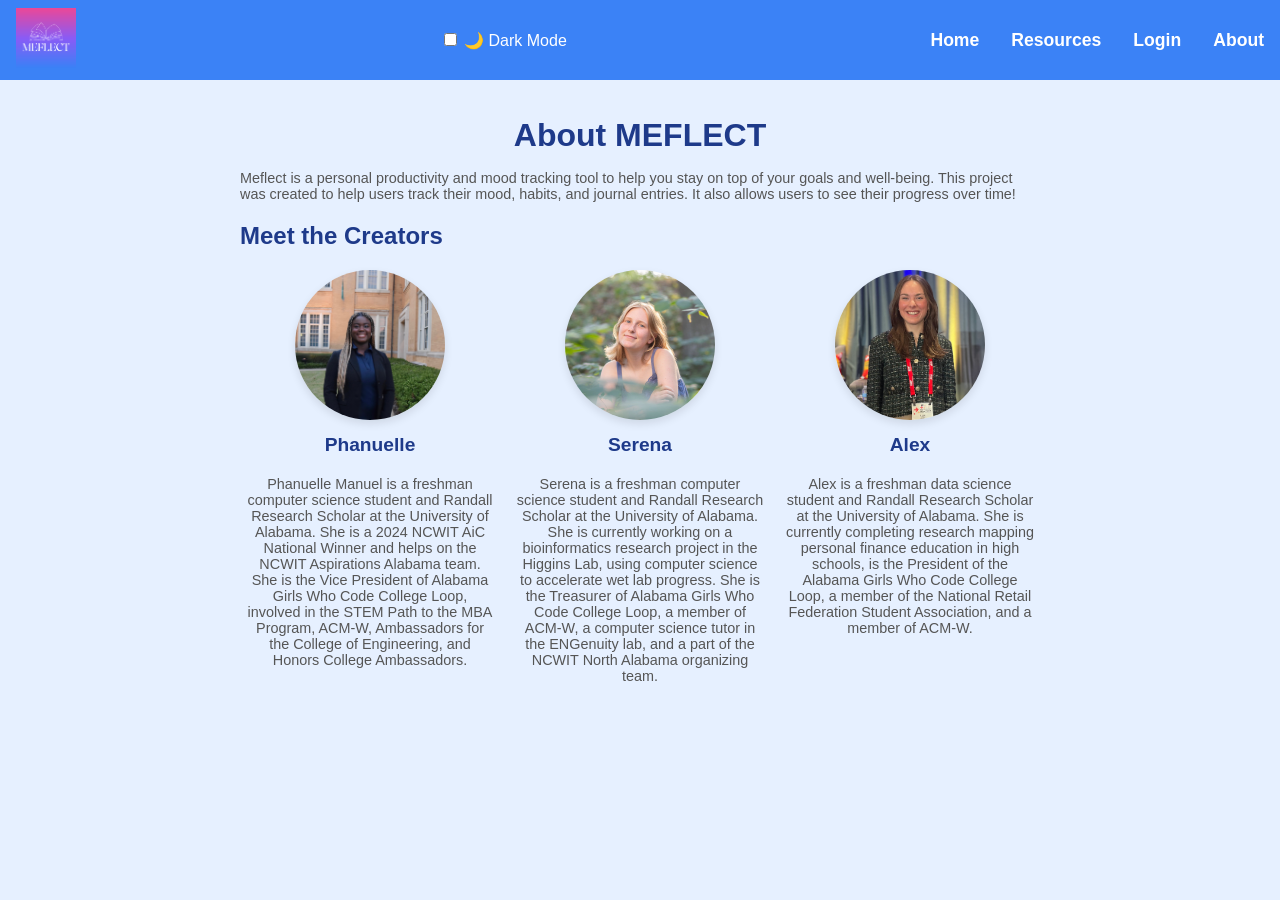
<file: about.html>
<!DOCTYPE html>
<html lang="en">
<head>
    <meta charset="UTF-8" />
    <meta name="viewport" content="width=device-width, initial-scale=1.0" />
    <title>Meflect - About</title>
    <link rel="stylesheet" href="style.css" />
    <script src="script.js" defer></script>
    <link rel="icon" href="ME_FLECT.png" type="image/png">
</head>
      
<body>

    <nav class="navbar">
        <div class="navbar-left">
            <a href="index.html">
                <img src="ME_FLECT.png" alt="Meflect Logo" class="logo">
              </a>
                </div>
                <label class="theme-toggle">
                    <input type="checkbox" id="dark-mode-toggle" />
                    🌙 Dark Mode
                  </label>
              
        <ul class="navbar-menu">
            <li><a href="index.html">Home</a></li>
            <li><a href="sources.html">Resources</a></li>
            <li><a href="login.html">Login</a></li>
            <li><a href="about.html">About</a></li>
        </ul>
    </nav>

    <div class="container">
        <h1>About MEFLECT</h1>
        <p>Meflect is a personal productivity and mood tracking tool to help you stay on top of your goals and well-being. This project was created to help users track their mood, habits, and journal entries. It also allows users to see their progress over time!</p>

        <h2>Meet the Creators</h2>
        <div class="team-container">
            <div class="team-member">
                <img src="Manuel_Phanuelle_Headshot_Recent.JPEG" alt="Phanuelle" class="team-photo">
                <h3>Phanuelle</h3>
                <p>Phanuelle Manuel is a freshman computer science student and Randall Research Scholar at the University of Alabama. She is a 2024 NCWIT AiC National Winner and helps on the NCWIT Aspirations Alabama team. She is the Vice President of Alabama Girls Who Code College Loop, involved in the STEM Path to the MBA Program, ACM-W, Ambassadors for the College of Engineering, and Honors College Ambassadors. </p>
            </div>
            <div class="team-member">
                <img src="IMG_3145.jpg" alt="Serena" class="team-photo">
                <h3>Serena</h3>
                <p>Serena is a freshman computer science student and Randall Research Scholar at the University of Alabama. She is currently working on a bioinformatics research project in the Higgins Lab, using computer science to accelerate wet lab progress. She is the Treasurer of Alabama Girls Who Code College Loop,  a member of ACM-W, a computer science tutor in the ENGenuity lab, and a part of the NCWIT North Alabama organizing team. </p>
            </div>
            <div class="team-member">
                <img src="IMG_7450.jpg" alt="Alex" class="team-photo">
                <h3>Alex</h3>
                <p>Alex is a freshman data science student and Randall Research Scholar at the University of Alabama. She is currently completing research mapping personal finance education in high schools, is the President of the Alabama Girls Who Code College Loop, a member of the National Retail Federation Student Association, and a member of ACM-W.</p>
            </div>
        </div>
    </div>

</body>
</html>
</file>
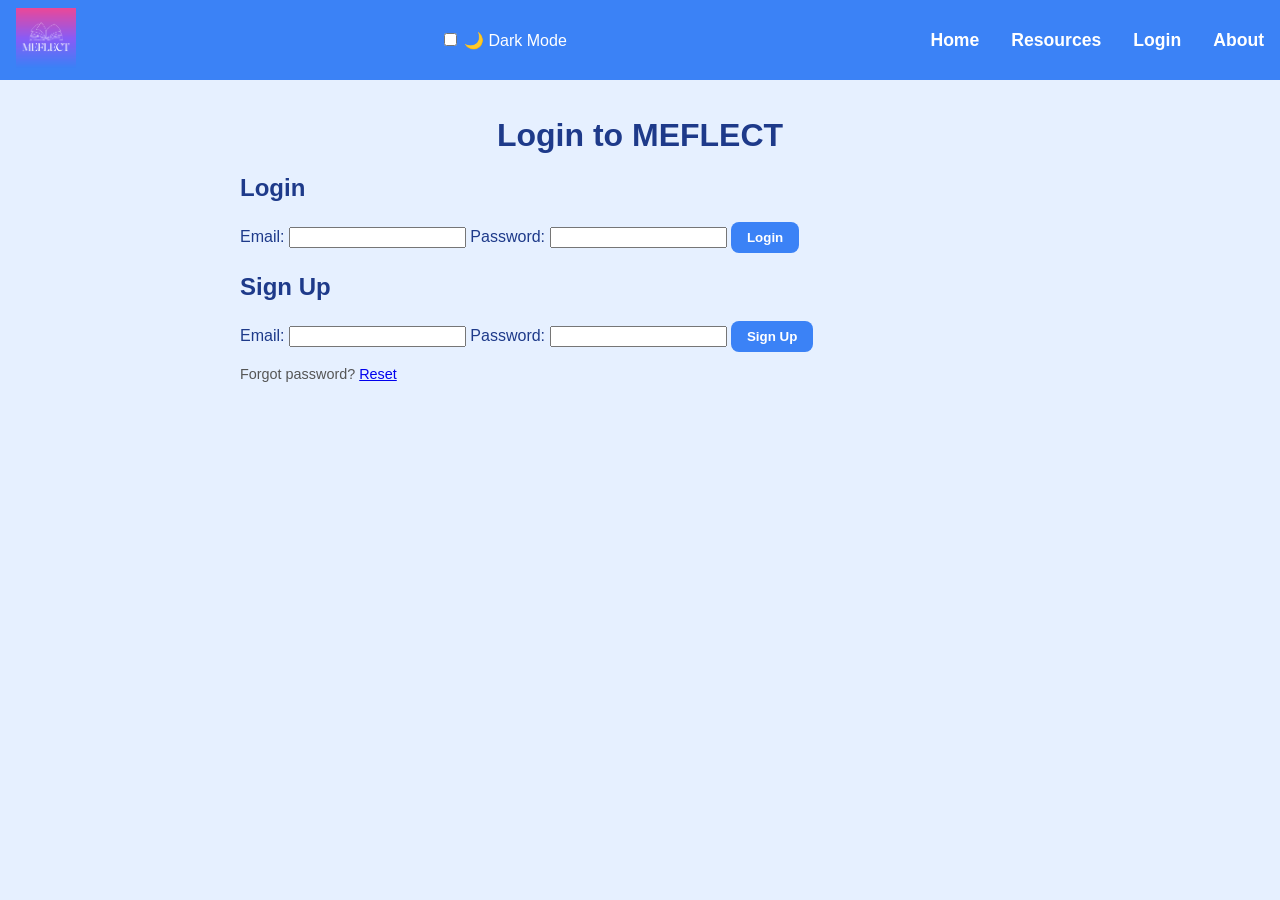
<file: login.html>
<!DOCTYPE html>
<html lang="en">
<head>
    <meta charset="UTF-8" />
    <meta name="viewport" content="width=device-width, initial-scale=1.0" />
    <title>Meflect - Login</title>
    <link rel="stylesheet" href="style.css" />
    <script src="script.js" defer></script>
    <link rel="icon" href="ME_FLECT.png" type="image/png">
</head>
<body>

    <nav class="navbar">
        <div class="navbar-left">
            <a href="index.html">
                <img src="ME_FLECT.png" alt="Meflect Logo" class="logo">
              </a>
                </div>
                <label class="theme-toggle">
                    <input type="checkbox" id="dark-mode-toggle" />
                    🌙 Dark Mode
                  </label>
              
              <ul class="navbar-menu">
            <li><a href="index.html">Home</a></li>
            <li><a href="sources.html">Resources</a></li>
            <li><a href="login.html">Login</a></li>
            <li><a href="about.html">About</a></li>
        </ul>
    </nav>
      
  <div class="container">
    <h1>Login to MEFLECT</h1>
    
    <div class="form-container">
      <!-- Login Form -->
      <form id="login-form">
        <h2>Login</h2>
        <label for="login-email">Email:</label>
        <input type="email" id="login-email" required />
        
        <label for="login-password">Password:</label>
        <input type="password" id="login-password" required />
        
        <button type="submit">Login</button>
      </form>

      <!-- Signup Form -->
      <form id="signup-form">
        <h2>Sign Up</h2>
        <label for="signup-email">Email:</label>
        <input type="email" id="signup-email" required />
        
        <label for="signup-password">Password:</label>
        <input type="password" id="signup-password" required />
        
        <button type="submit">Sign Up</button>
      </form>
    </div>

    <p>Forgot password? <a href="#">Reset</a></p>
  </div>

  <script src="login.js"></script>
</body>
</html>
</file>
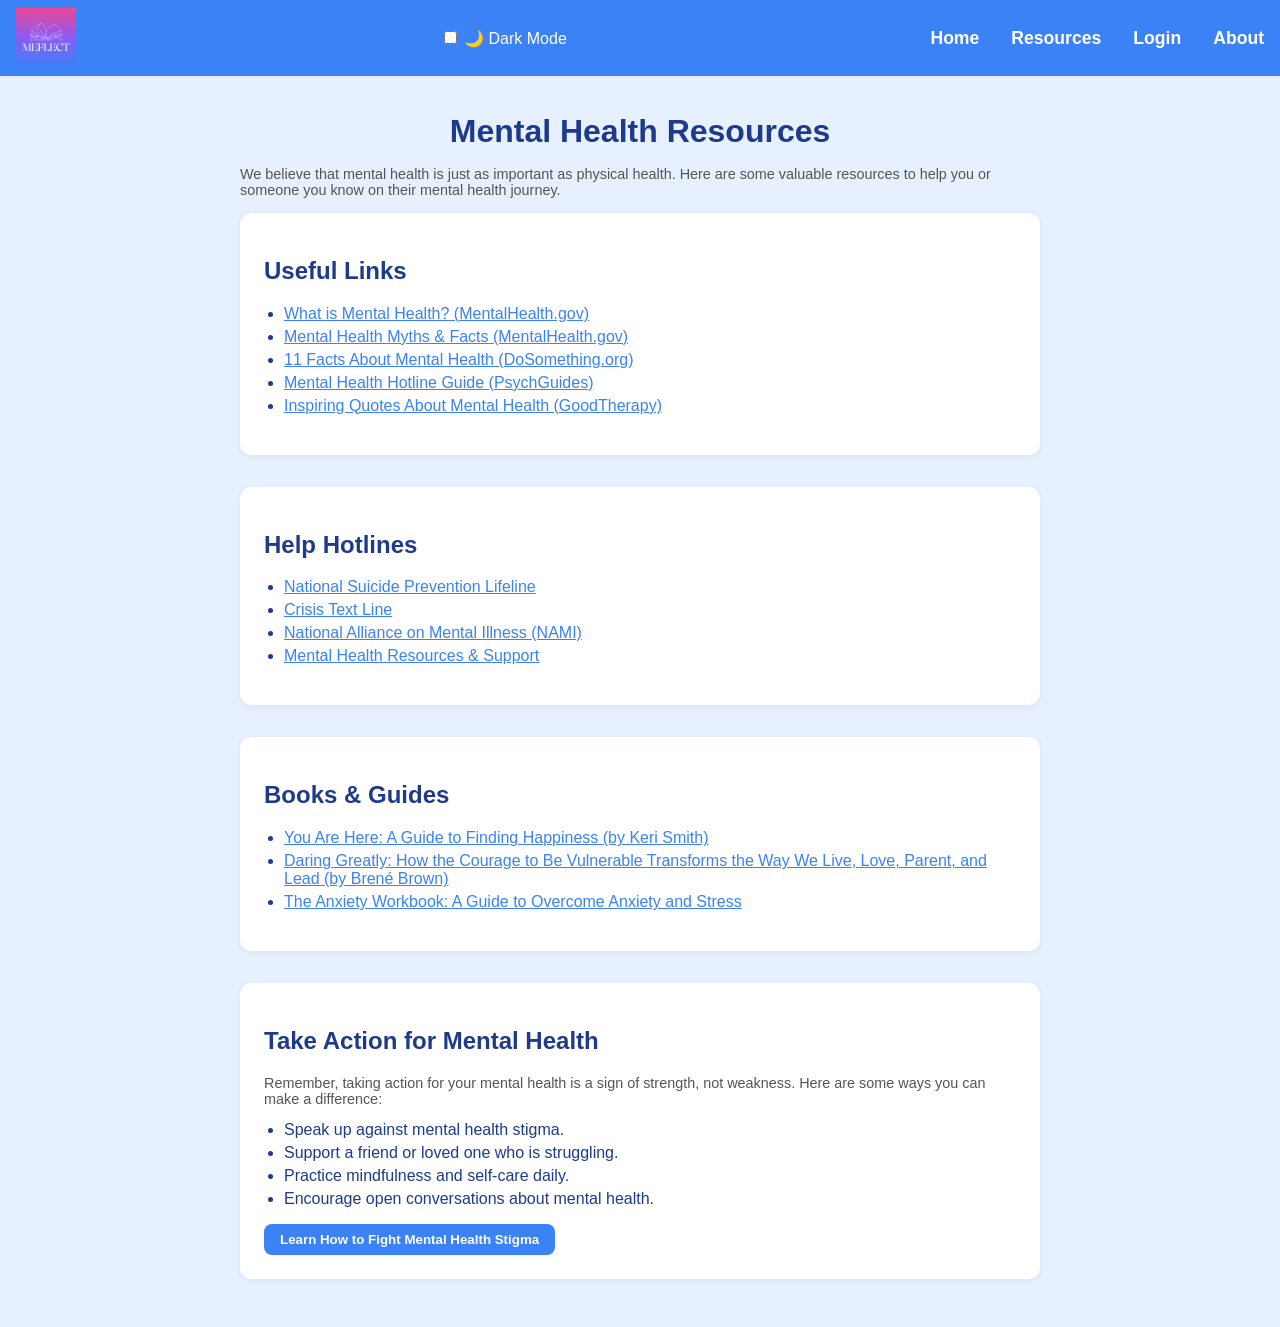
<file: sources.html>
<head>
  <meta charset="utf-8">
  <meta name="viewport" content="width=device-width">
  <title>Meflect - Resources</title>
  <link href="style.css" rel="stylesheet" type="text/css" />
  <link rel="icon" href="assets/brainPuzzle.png">
  <script src="script.js" defer></script>
  <link rel="icon" href="ME_FLECT.png" type="image/png">
</head> 

<body> <!-- Or use theme-purple, theme-pink for other themes -->

  <!-- Navigation Bar -->
  <nav class="navbar">
    <div class="navbar-left">
        <a href="index.html">
            <img src="ME_FLECT.png" alt="Meflect Logo" class="logo">
          </a>
        </div>
        <label class="theme-toggle">
            <input type="checkbox" id="dark-mode-toggle" />
            🌙 Dark Mode
          </label>
      
          <ul class="navbar-menu">
        <li><a href="index.html">Home</a></li>
        <li><a href="sources.html">Resources</a></li>
        <li><a href="login.html">Login</a></li>
        <li><a href="about.html">About</a></li>
    </ul>
</nav>

  <!-- Main Content -->
  <div class="container">
    <h1>Mental Health Resources</h1>
    <p>We believe that mental health is just as important as physical health. Here are some valuable resources to help you or someone you know on their mental health journey.</p>
    
    <!-- Resource Section 1 -->
    <section class="resource-section">
      <h2>Useful Links</h2>
      <ul>
        <li><a href="https://www.mentalhealth.gov/basics/what-is-mental-health" target="_blank">What is Mental Health? (MentalHealth.gov)</a></li>
        <li><a href="https://www.mentalhealth.gov/basics/mental-health-myths-facts" target="_blank">Mental Health Myths & Facts (MentalHealth.gov)</a></li>
        <li><a href="https://www.dosomething.org/us/facts/11-facts-about-mental-health" target="_blank">11 Facts About Mental Health (DoSomething.org)</a></li>
        <li><a href="https://www.psychguides.com/guides/mental-health-hotline/" target="_blank">Mental Health Hotline Guide (PsychGuides)</a></li>
        <li><a href="https://www.goodtherapy.org/blog/stop-stigma-12-inspiring-quotes-about-mental-health-0512187" target="_blank">Inspiring Quotes About Mental Health (GoodTherapy)</a></li>
      </ul>
    </section>

    <!-- Resource Section 2 -->
    <section class="resource-section">
      <h2>Help Hotlines</h2>
      <ul>
        <li><a href="https://www.suicidepreventionlifeline.org/" target="_blank">National Suicide Prevention Lifeline</a></li>
        <li><a href="https://www.crisistextline.org/" target="_blank">Crisis Text Line</a></li>
        <li><a href="https://www.nami.org/" target="_blank">National Alliance on Mental Illness (NAMI)</a></li>
        <li><a href="https://www.mentalhealth.gov/get-help" target="_blank">Mental Health Resources & Support</a></li>
      </ul>
    </section>

    <!-- Resource Section 3 -->
    <section class="resource-section">
      <h2>Books & Guides</h2>
      <ul>
        <li><a href="https://www.amazon.com/You-Are-Here-Finding-Happiness/dp/1449499796" target="_blank">You Are Here: A Guide to Finding Happiness (by Keri Smith)</a></li>
        <li><a href="https://www.amazon.com/Daring-Greatly-Courage-Vulnerable-Transforms/dp/1592408419" target="_blank">Daring Greatly: How the Courage to Be Vulnerable Transforms the Way We Live, Love, Parent, and Lead (by Brené Brown)</a></li>
        <li><a href="https://www.amazon.com/The-Anxiety-Workbook-Overcome-Anxious/dp/1641524351" target="_blank">The Anxiety Workbook: A Guide to Overcome Anxiety and Stress</a></li>
      </ul>
    </section>

    <!-- Action Section (Encouragement to take action) -->
    <section class="action-section">
      <h2>Take Action for Mental Health</h2>
      <p>Remember, taking action for your mental health is a sign of strength, not weakness. Here are some ways you can make a difference:</p>
      <ul>
        <li>Speak up against mental health stigma.</li>
        <li>Support a friend or loved one who is struggling.</li>
        <li>Practice mindfulness and self-care daily.</li>
        <li>Encourage open conversations about mental health.</li>
      </ul>
      <button class="action-button" onclick="window.location.href='https://www.nami.org/blogs/nami-blog/october-2017/9-ways-to-fight-mental-health-stigma'">
        Learn How to Fight Mental Health Stigma
      </button>
    </section>
  </div>

  <!-- Back to Top Button -->
  <button onclick="topFunction()" id="scrollButton" title="Go to top">Back to top</button>
</body>
</html>
</file>
<file: style.css>
/* Basic Body Style */
body {
  font-family: 'Inter', sans-serif;
  background-color: var(--bg-color); /* ✅ dynamic background */
  color: var(--text-color);          /* ✅ dynamic text color */
  margin: 0;
  padding: 0;
  transition: background-color 0.3s, color 0.3s;
}

body.theme-dark {
  --bg-color: #121212;
  --text-color: #e0e0e0;
  --accent-color: #bb86fc;
  --card-bg: #1e1e1e;
}

body.theme-dark section {
  background-color: var(--card-bg);
}

body.theme-dark button {
  background-color: var(--accent-color);
  color: white;
}

body.theme-dark select,
body.theme-dark input,
body.theme-dark textarea {
  background-color: #2a2a2a;
  color: #e0e0e0;
  border: 1px solid #444;
}


/* Menu Bar Styles */
nav {
  background-color: var(--accent-color); /* Use theme accent color */
  padding: 15px;
  text-align: center;
}

.menu-container {
  max-width: 1000px;
  margin: 0 auto;
}

.menu {
  list-style: none;
  padding: 0;
  margin: 0;
  display: flex;
  justify-content: center;
  gap: 20px;
}

.menu li {
  display: inline;
}

.menu a {
  color: white;
  text-decoration: none;
  font-size: 18px;
  font-weight: 600;
}

.menu a:hover {
  text-decoration: underline;
}

/* Container for your content */
.container {
  max-width: 800px;
  margin: 0 auto;
  padding: 1rem;
}

/* Section Styling */
section {
  margin-bottom: 2rem;
  padding: 1.5rem;
  gap: 1rem;
  border-radius: 12px;
  background-color: var(--card-bg);
  box-shadow: 0 2px 10px rgba(0, 0, 0, 0.05);
}

/* Buttons and Input Styling */
button, select {
  padding: 0.5rem 1rem;
  border: none;
  border-radius: 8px;
  cursor: pointer;
  font-weight: 600;
}

/* Add the blue, purple, and pink themes from your existing code */

/* ==== BLUE THEME ==== */
body.theme-blue-light {
  --bg-color: #e6f0ff;
  color: #1e3a8a;
  --accent-color: #3b82f6;  /* Blue */
  --text-color: #1e3a8a;  /* Dark Blue (text color) */
}

body.theme-blue-light section {
  background-color: #ffffff;
}

body.theme-blue-light button {
  background-color: #3b82f6;
  color: white;
}

body.theme-blue-light select {
  background-color: #dbeafe;
  color: #1e3a8a;
}

/* ==== PURPLE THEME ==== */
body.theme-purple-light {
  --bg-color: #f3e8ff;
  color: #5b21b6;
  --accent-color: #8b5cf6;  /* Purple */
  --text-color: #5b21b6;  /* Purple (text color) */
}

body.theme-purple-light section {
  background-color: #fdf4ff;
}

body.theme-purple-light button {
  background-color: #8b5cf6;
  color: white;
}

body.theme-purple-light select {
  background-color: #ede9fe;
  color: #5b21b6;
}

/* ==== PINK THEME ==== */
body.theme-pink-light {
  --bg-color: #fff0f5;
  color: #9d174d;
  --accent-color: #ec4899;  /* Pink */
  --text-color: #9d174d;  /* Dark Pink (text color) */
}

body.theme-pink-light section {
  background-color: #fff1f2;
}

body.theme-pink-light button {
  background-color: #ec4899;
  color: white;
}

body.theme-pink-light select {
  background-color: #fbcfe8;
  color: #9d174d;
}

/* ==== BLUE DARK ==== */
body.theme-blue-dark {
  --bg-color: #152752;
  --text-color: #dbeafe;
  --accent-color: #3b82f6;
  --card-bg: #1e293b;
}

/* ==== PURPLE DARK ==== */
body.theme-purple-dark {
  --bg-color: #312c4e;
  --text-color: #e9d5ff;
  --accent-color: #8b5cf6;
  --card-bg: #2b2540;
}

/* ==== PINK DARK ==== */
body.theme-pink-dark {
  --bg-color: #452a38;
  --text-color: #fbcfe8;
  --accent-color: #ec4899;
  --card-bg: #3c2a36;
}


/* Additional general section and layout styling */
h1 {
  font-size: 2rem;
  margin-bottom: 1rem;
  text-align: center;
}

h2 {
  font-size: 1.5rem;
  color: var(--text-color); /* Match text color to theme */
}

textarea, select, input[type="text"] {
  font-size: 1rem;
  padding: 0.6rem;
  width: 100%;
  border-radius: 8px;
  border: 1px solid #ccc;
  box-sizing: border-box;
}

ul {
  margin-top: 10px;
  padding-left: 20px;
}

ul li {
  margin: 5px 0;
}

ul li a {
  color: var(--accent-color);
  font-size: 1rem;
}

ul li a:hover {
  color: var(--text-color); /* Hover color matches text color */
}

/* Calendar Styling */
#calendar-grid {
  display: grid;
  grid-template-columns: repeat(7, 1fr);
  gap: 10px;
  padding-top: 1rem;
}

.calendar-header {
  font-weight: bold;
  text-align: center;
  padding: 0.3rem;
  color: var(--text-color);
}
.calendar-day.empty {
  background: transparent;
  box-shadow: none;
  cursor: default;
}

#calendar-header button {
  background-color: var(--accent-color);
  color: white;
  border: none;
  border-radius: 6px;
  padding: 0.3rem 0.6rem;
  cursor: pointer;
}

.calendar-day {
  background-color: white;
  border: 1px solid #ddd;
  border-radius: 8px;
  padding: 0.5rem;
  text-align: center;
  font-size: 1.2rem;
  min-height: 40px;
  cursor: pointer;
  box-shadow: 0 1px 4px rgba(0,0,0,0.05);
  transition: background-color 0.3s ease, box-shadow 0.3s ease;
  }

.calendar-day.today {
  border: 2px solid var(--accent-color);
  font-weight: bold;
  /* background-color: #fff8e1; soft yellow highlight */
  outline: 2px solid #000;
  outline-offset: -2px;
  box-shadow: 0 0 0 2px #00000033;
  border-radius: 8px;
}


.calendar-day.disabled-day {
  opacity: 0.5;
  cursor: not-allowed;
}


/* Back to Top Button */
#scrollButton {
  position: fixed;
  bottom: 20px;
  right: 20px;
  background-color: var(--accent-color);
  color: white;
  padding: 10px 20px;
  border-radius: 50%;
  cursor: pointer;
  font-size: 16px;
  display: none;
}

#scrollButton:hover {
  background-color: var(--text-color);
}

#save-journal-button {
  margin-top: 0.25rem;
}

#add-habit-button {
  margin-top: 0.5rem; /* adds spacing above the button */
}


/* Delete Habit Button */
.delete-habit {
  background-color: var(--accent-color); /* Button color matches theme */
  border: none;
  color: white; /* White text */
  font-size: 0.9rem;
  padding: 3px 7px;
  border-radius: 6px;
  cursor: pointer;
  transition: transform 0.2s ease, background-color 0.2s ease, box-shadow 0.2s ease;
}

.delete-habit:hover {
  background-color: var(--text-color); /* Background color matches text color */
  color: white; /* Keep text white */
  transform: scale(1.1);
  box-shadow: 0px 2px 6px rgba(0, 0, 0, 0.2);
}

.delete-habit:active {
  transform: scale(0.95);
}

.mood-happy {
  background-color: #d1f7c4;
}

.mood-neutral {
  background-color: #fffacc;
}

.mood-sad {
  background-color: #cce4ff;
}

.mood-angry {
  background-color: #ffd1d1;
}

.mood-none {
  background-color: #e0e0e0;
  color: #444;
  opacity: 1;
}



.modal {
  position: fixed;
  top: 0;
  left: 0;
  width: 100%;
  height: 100%;
  background-color: rgba(0, 0, 0, 0.6);
  display: flex;
  justify-content: center;
  align-items: center;
  z-index: 1000;
}

.modal.hidden {
  display: none;
}

.modal-content {
  background-color: white;
  padding: 2rem;
  border-radius: 12px;
  max-width: 500px;
  width: 90%;
  max-height: 80vh;
  overflow-y: auto;
  position: relative;
  box-shadow: 0 8px 20px rgba(0, 0, 0, 0.25);
}


/* Navbar layout */
.navbar {
  display: flex;
  align-items: center;
  justify-content: space-between;
  background-color: var(--accent-color);
  padding: 0.5rem 1rem;
  color: white;
}

/* Logo on the left */
.navbar-left {
  display: flex;
  align-items: center;
}

.navbar-left a {
  text-decoration: none;
  display: inline-block;
}


.logo {
  height: 60px;
  width: auto;
}

/* Menu items on the right */
.navbar-menu {
  list-style: none;
  display: flex;
  gap: 2rem;
  margin: 0;
  padding: 0;
}

.navbar-menu li a {
  color: white;
  font-weight: bold;
  text-decoration: none;
  font-size: 1.1rem;
}

.team-container {
  display: flex;
  justify-content: center;
  gap: 20px;
  margin-top: 20px;
  flex-wrap: wrap;
}

.team-member {
  text-align: center;
  max-width: 250px;
}

.team-photo {
  width: 150px;
  height: 150px;
  border-radius: 50%;
  object-fit: cover;
  box-shadow: 0 4px 8px rgba(0, 0, 0, 0.1);
}

h3 {
  margin-top: 10px;
  font-size: 1.2rem;
}

p {
  font-size: 0.9rem;
  color: #555;
}
</file>
